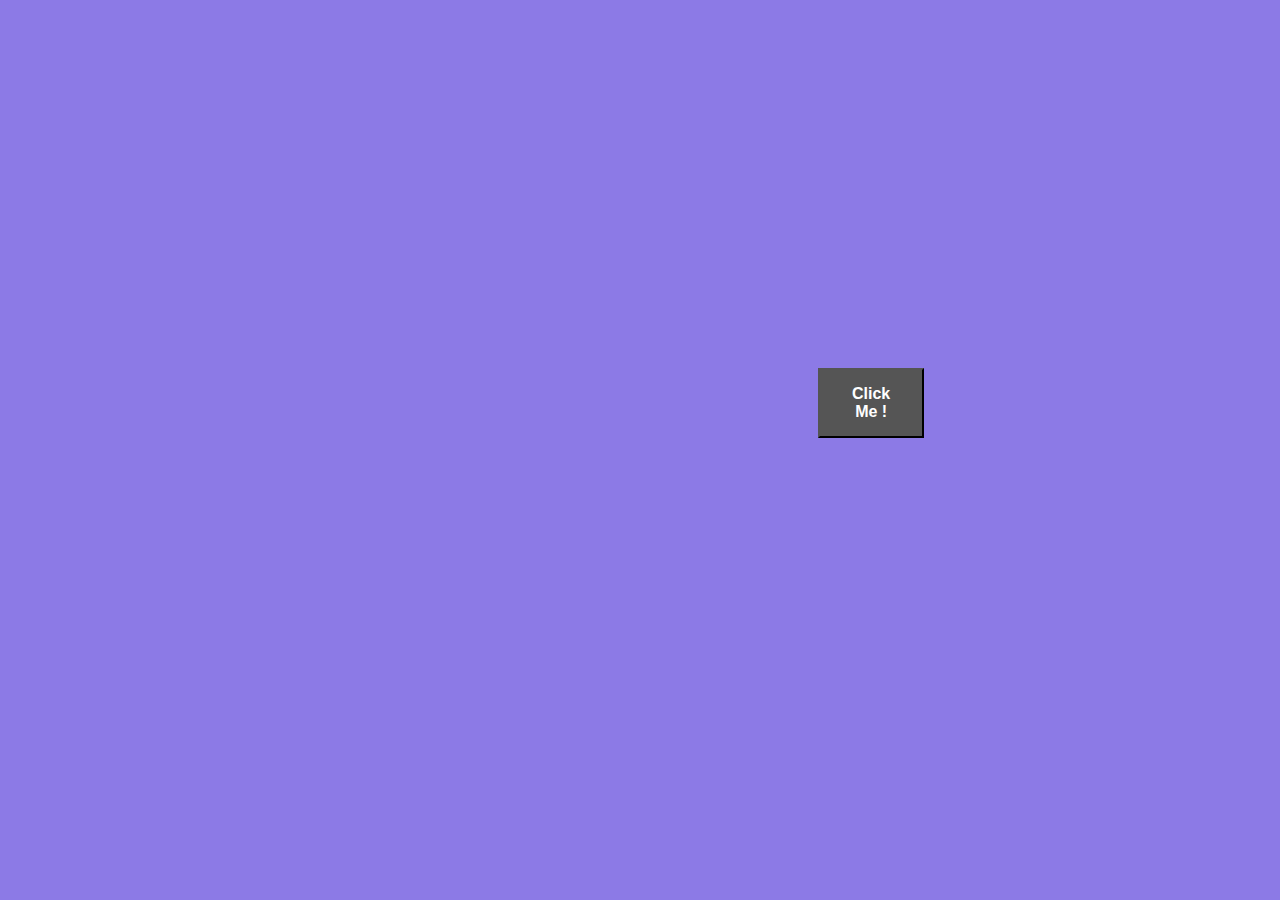
<file: #1 Background Colour Changer/index.html>
<!DOCTYPE html>
<html lang="en">
<head>
    <meta charset="UTF-8">
    <meta http-equiv="X-UA-Compatible" content="IE=edge">
    <meta name="viewport" content="width=device-width, initial-scale=1.0">
    <title>JS Project 1</title>
    <link rel="stylesheet" href="style.css">
</head>
<body>
    
    <button>Click Me !</button>

    <script src="app.js"></script>
</body>
</html>
</file>
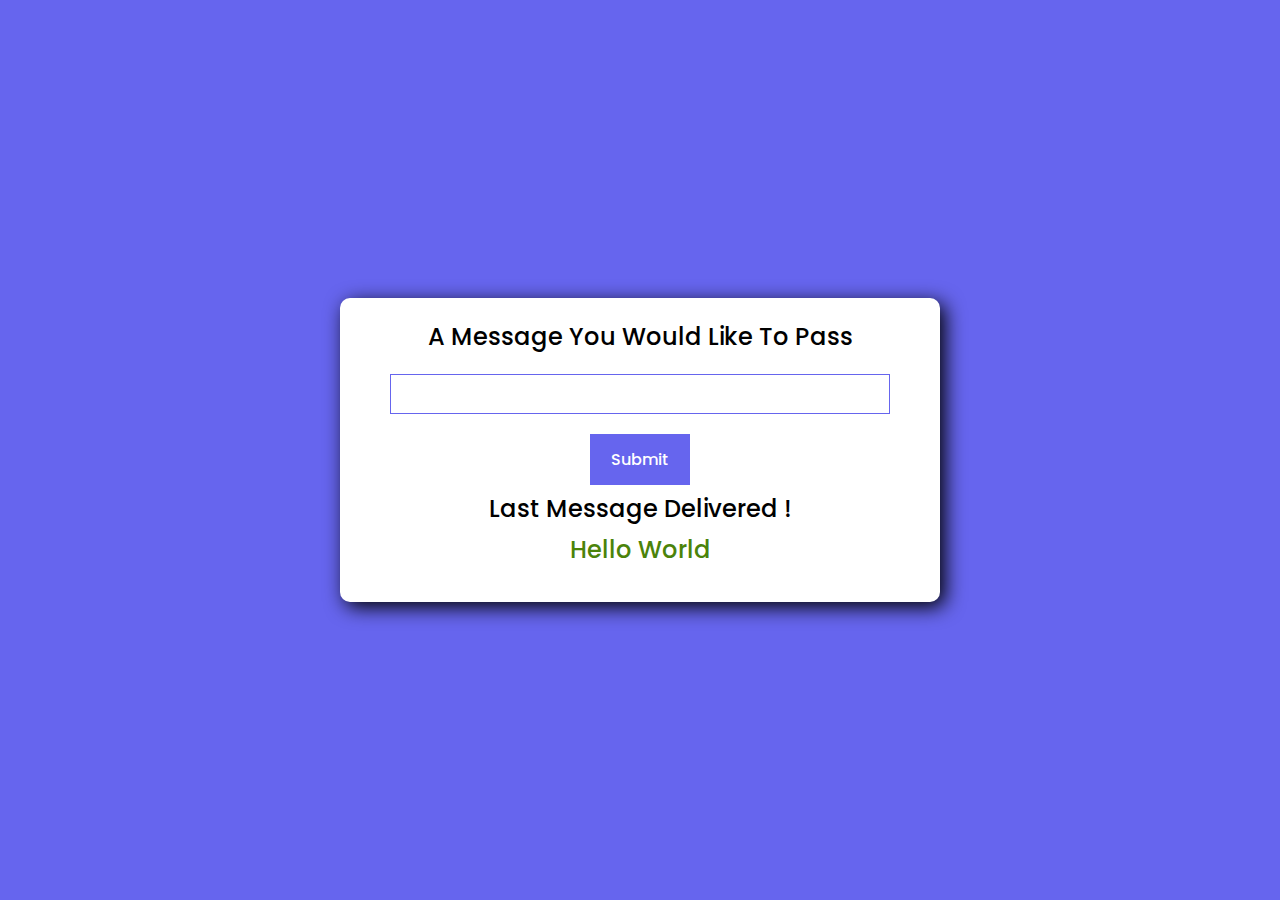
<file: #2 Message Submit and Pass the Message/index.html>
<!DOCTYPE html>
<html lang="en">
<head>
    <meta charset="UTF-8">
    <meta http-equiv="X-UA-Compatible" content="IE=edge">
    <meta name="viewport" content="width=device-width, initial-scale=1.0">
    <title>Projecct 2</title>
    <link rel="stylesheet" href="style.css">
</head>
<body>
    <div class="container">
        <h4>A Message You Would Like To Pass</h4>
        <form id="message-form">
            <input type="text"  id="messsage" class="box">
            <input type="submit" class="button" id="submitbtn">
        </form>
        <h5 class="feed">Please enter value to pass</h5>
        <h4>Last Message Delivered !</h4>
        <h4 class="message-content">Hello World</h4>

    </div>

    <script src="app.js"></script>
</body>
</html>
</file>
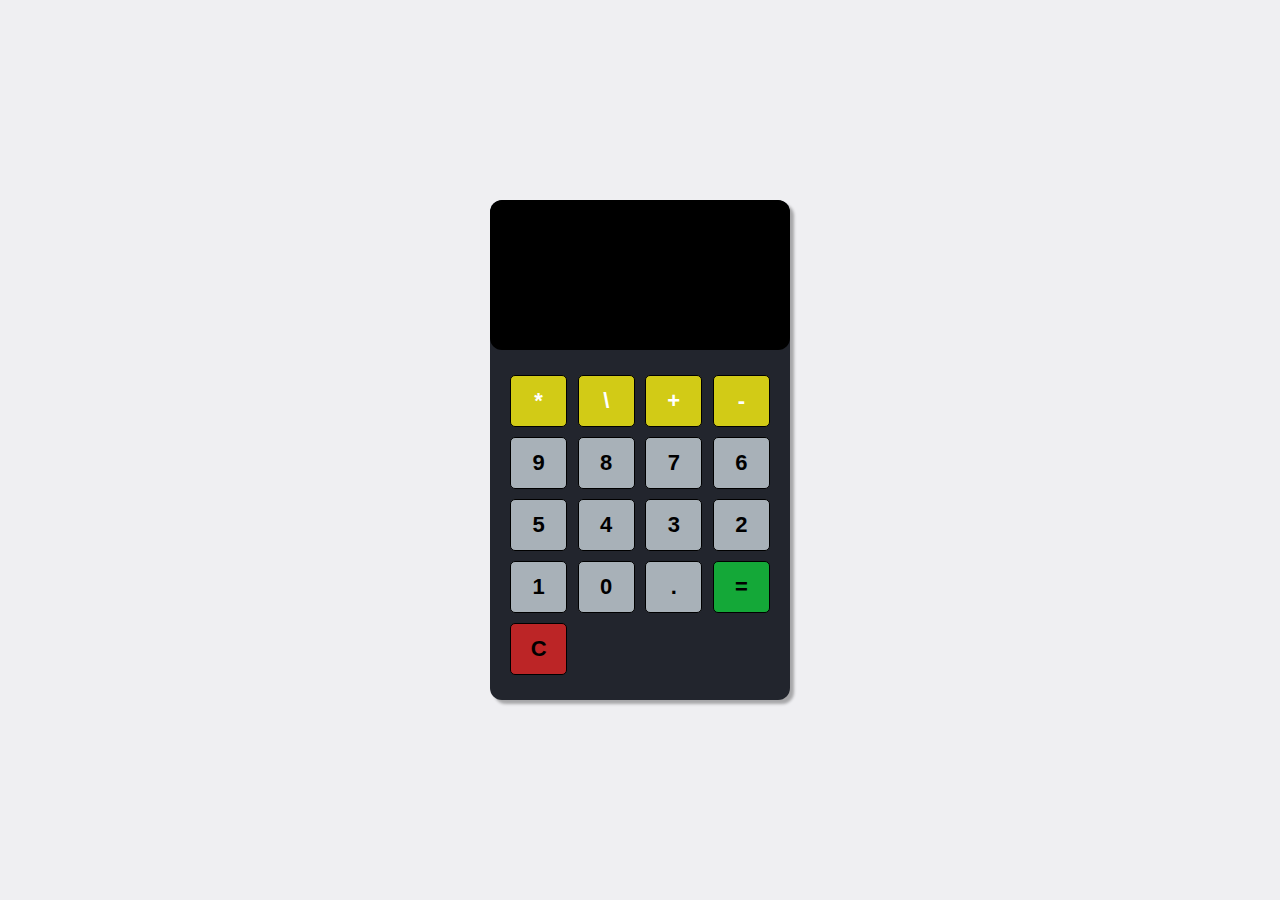
<file: #3 Simple Calculator/index.html>
<!DOCTYPE html>
<html lang="en">
<head>
    <meta charset="UTF-8">
    <meta http-equiv="X-UA-Compatible" content="IE=edge">
    <meta name="viewport" content="width=device-width, initial-scale=1.0">
    <title>Dushan's Calculator</title>
    <link rel="stylesheet" href="style.css">
</head>
<body>
    <section class="calculator">
        <form>
            <input type="text" class="screen">
        </form>
        <div class="buttons">
            <button type="button" class="btn btn-yellow" data-num="*">*</button>
            <button type="button" class="btn btn-yellow" data-num="\">\</button>
            <button type="button" class="btn btn-yellow" data-num="+">+</button>
            <button type="button" class="btn btn-yellow" data-num="-">-</button>

            <button type="button" class="btn btn-grey" data-num="9">9</button>
            <button type="button" class="btn btn-grey" data-num="8">8</button>
            <button type="button" class="btn btn-grey" data-num="7">7</button>
            <button type="button" class="btn btn-grey" data-num="6">6</button>
            <button type="button" class="btn btn-grey" data-num="5">5</button>
            <button type="button" class="btn btn-grey" data-num="4">4</button>
            <button type="button" class="btn btn-grey" data-num="3">3</button>
            <button type="button" class="btn btn-grey" data-num="2">2</button>
            <button type="button" class="btn btn-grey" data-num="1">1</button>
            <button type="button" class="btn btn-grey" data-num="0">0</button>
            <button type="button" class="btn btn-grey" data-num=".">.</button>
            

            <button type="button" class="btn btn-equal" data-num="=">=</button>
            <button type="button" class="btn btn-clear" data-num="C">C</button>
        </div>
    </section>

    <script src="app.js"></script>
</body>
</html>
</file>
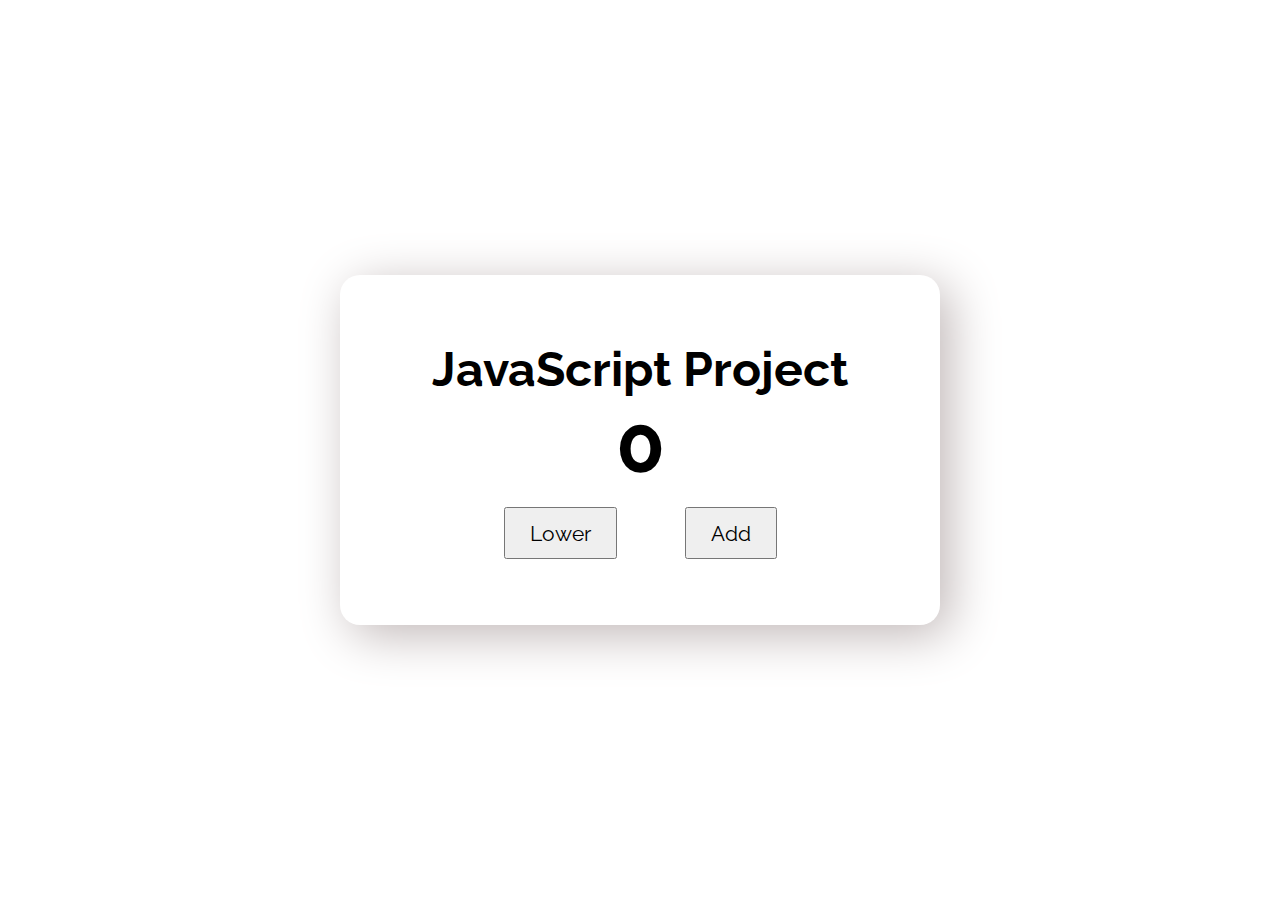
<file: #4 Value Counter/index.html>
<!DOCTYPE html>
<html lang="en">
<head>
    <meta charset="UTF-8">
    <meta http-equiv="X-UA-Compatible" content="IE=edge">
    <meta name="viewport" content="width=device-width, initial-scale=1.0">
    <title>Value Counter</title>
    <link rel="stylesheet" href="style.css">
</head>
<body>
    <div class="card">
        <h2 class="name">JavaScript Project</h2>
        <h4 id="counter">0</h4>

        <div class="container">
            <button class="counterBtn prevBtn">Lower</button>
            <button class="counterBtn nxtBtn">Add</button>
        </div>
    </div>

    <script src="app.js"></script>
</body>
</html>
</file>
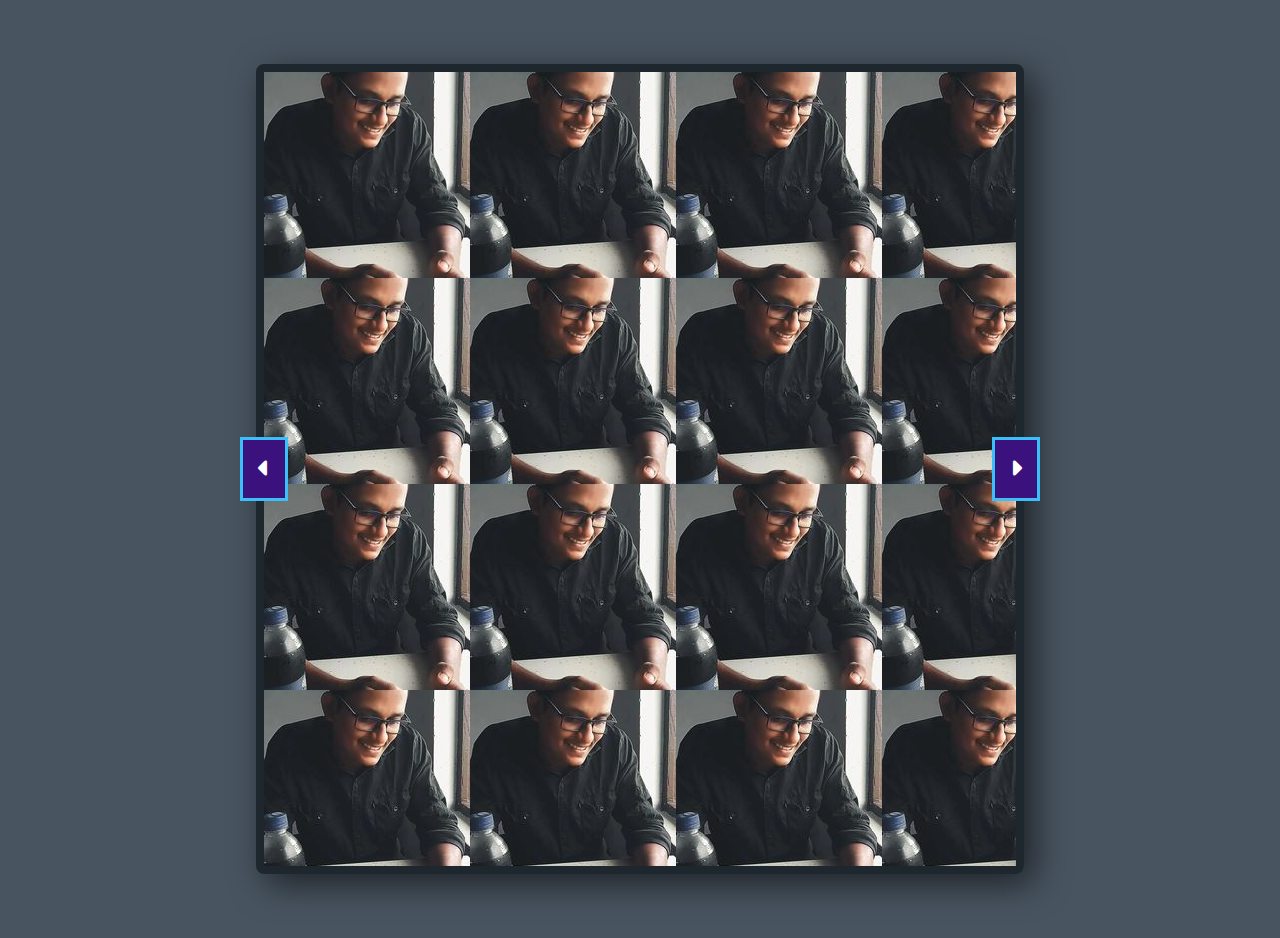
<file: #5 Image Slider/index.html>
<!DOCTYPE html>
<html lang="en">
<head>
    <meta charset="UTF-8">
    <meta http-equiv="X-UA-Compatible" content="IE=edge">
    <meta name="viewport" content="width=device-width, initial-scale=1.0">
    <title>Image Slider</title>
    <link rel="stylesheet" href="style.css">
    <link rel="stylesheet" href="css/all.min.css">
</head>

<body>
    <div class="img-container">
        <button class="btn btn-left"><i class="fa-solid fa-caret-left"></i></button>

        <button class="btn btn-right"><i class="fas fa-caret-right"></i></button>
    </div>

    <script src="app.js"></script>
</body>
</html>
</file>
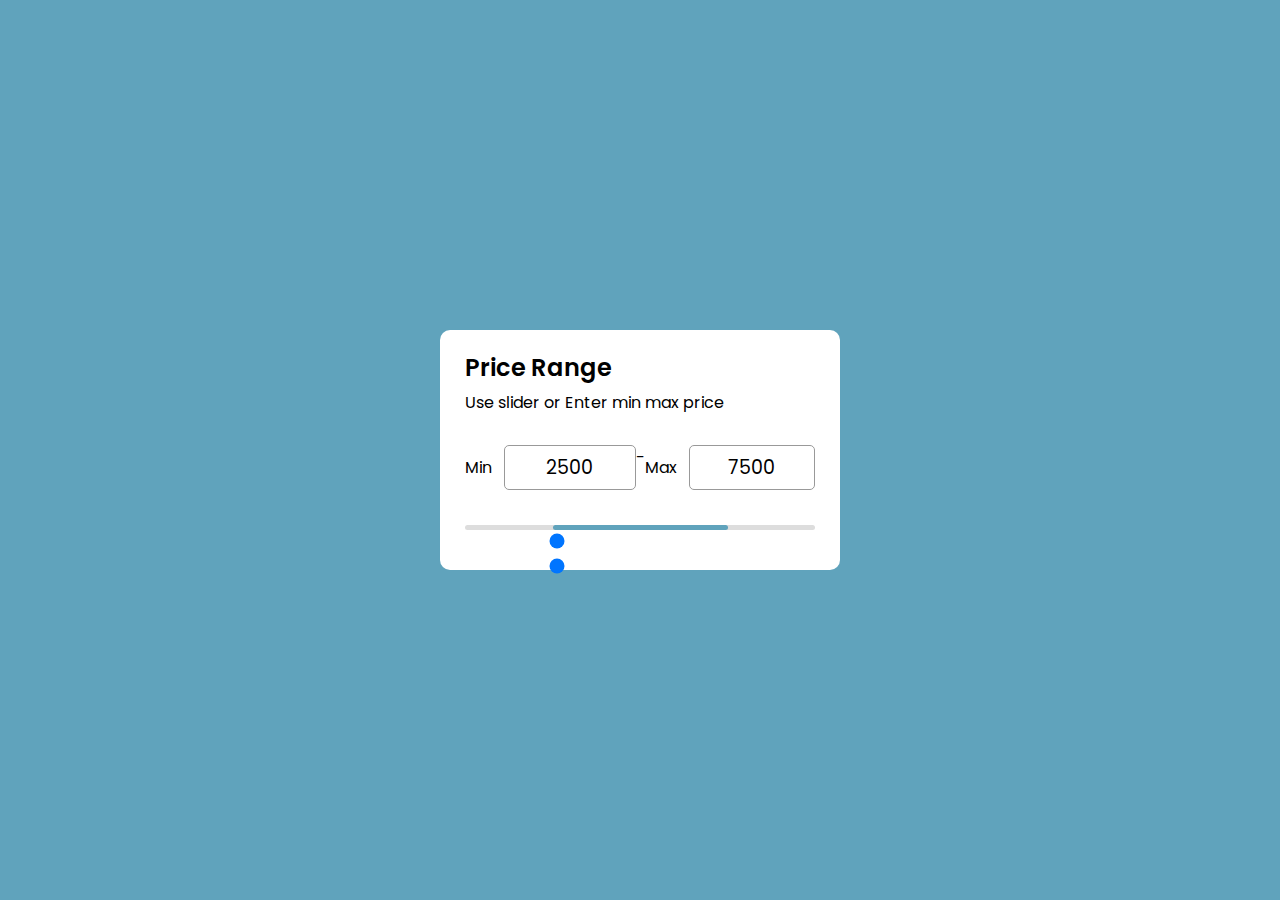
<file: #7 Price Range Slider with Min-Max Input/index.html>
<!DOCTYPE html>
<html lang="en">
<head>
    <meta charset="UTF-8">
    <meta http-equiv="X-UA-Compatible" content="IE=edge">
    <meta name="viewport" content="width=device-width, initial-scale=1.0">
    <title>Price Range Slider</title>
    <link rel="stylesheet" href="style.css">
</head>
<body>
    <div class="wrapper">
        <header>
            <h2>Price Range</h2>
            <p>Use slider or Enter min max price</p>
        </header>
        <div class="price-input">
            <div class="field">
                <span>Min</span>
                <input type="number" class="input-min" value="2500">
            </div>
            <div class="seperator">-</div>
            <div class="field">
                <span>Max</span>
                <input type="number" class="input-min" value="7500">
            </div>
        </div>
        <div class="slider">
            <div class="progress">
                
            </div>
            <div class="range-input">
                <input type="range" class="range-min" min="0" max="10000" value="2500">
                <input type="range" class="range-max" min="0" max="10000" value="2500">
            </div>
        </div>
    </div>
</body>
</html>
</file>
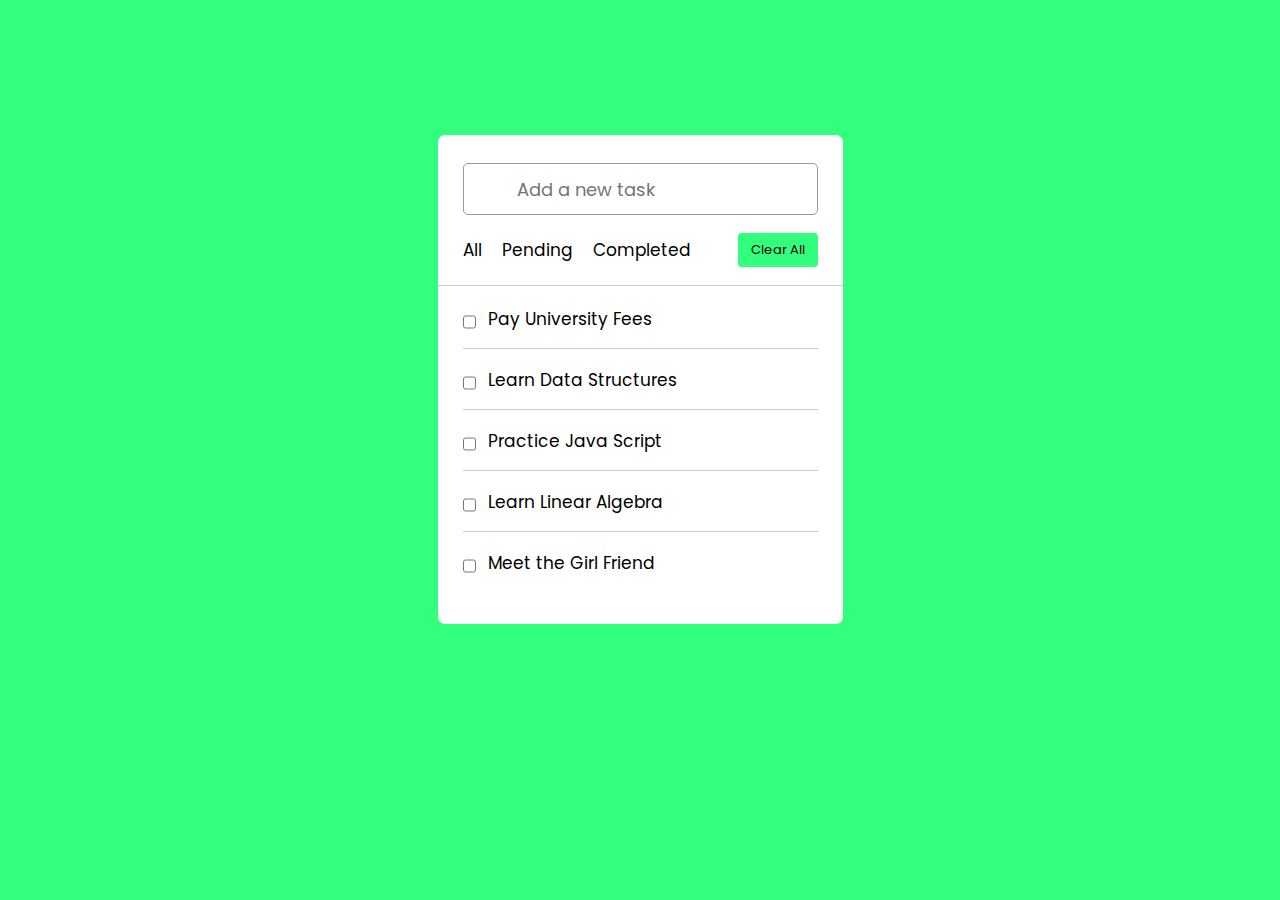
<file: #8 Create A Todo List App/index.html>
<!DOCTYPE html>
<html lang="en">
<head>
    <meta charset="UTF-8">
    <meta http-equiv="X-UA-Compatible" content="IE=edge">
    <meta name="viewport" content="width=device-width, initial-scale=1.0">
    <title>TO DO LIST</title>
    <link rel="stylesheet" href="style.css">
    <link rel="stylesheet" href="https://unicons.iconscout.com/release/v4.0.0/css/line.css">
</head>
<body>
    <div class="wrapper">
        <div class="task-input">
            <i class="uil uil-align-left"></i>
            <input type="text" placeholder="Add a new task">
        </div>
        <div class="controls">
            <div class="filters">
                <span id="all">All</span>
                <span id="pending">Pending</span>
                <span id="completed">Completed</span>
            </div>
            <button class="clear-btn">Clear All</button>
        </div>
        <ul class="task-box">
            <li class="task">
                <label for="1">
                    <input type="checkbox" id="1">
                    <p>Pay University Fees</p>
                </label>
                <div class="settings">
                    <i class="uil uil-ellipsis-h"></i>
                    <ul class="task-menu">
                        <li><i class="uil uil-pen">Edit</i></li>
                        <li><i class="uil uil-trash">Delete</i></li>
                    </ul>
                </div>
            </li>
            <li class="task">
                <label for="1">
                    <input type="checkbox" id="1">
                    <p>Learn Data Structures</p>
                </label>
                <div class="settings">
                    <i class="uil uil-ellipsis-h"></i>
                </div>
            </li><li class="task">
                <label for="1">
                    <input type="checkbox" id="1">
                    <p>Practice Java Script</p>
                </label>
                <div class="settings">
                    <i class="uil uil-ellipsis-h"></i>
                </div>
            </li><li class="task">
                <label for="1">
                    <input type="checkbox" id="1">
                    <p>Learn Linear Algebra</p>
                </label>
                <div class="settings">
                    <i class="uil uil-ellipsis-h"></i>
                </div>
            </li><li class="task">
                <label for="1">
                    <input type="checkbox" id="1">
                    <p>Meet the Girl Friend</p>
                </label>
                <div class="settings">
                    <i class="uil uil-ellipsis-h"></i>
                </div>
            </li>
        </ul>
    </div>
</body>
</html>
</file>
<file: #1 Background Colour Changer/style.css>
button{
    background-color: #555555;
    color: white;
    padding: 15px 32px;
    font-weight: bold;
    font-size: 16px;
    cursor: pointer;
    margin: 40vh 90vh;
}
</file>
<file: #2 Message Submit and Pass the Message/style.css>
@import url('https://fonts.googleapis.com/css2?family=Poppins:wght@600&display=swap');

*{
    margin: 0;
    padding: 0;
    box-sizing: border-box;
    font-family: 'Poppins',sans-serif;
}

html{
    background-color: #6665ee;
    display: grid;
    height: 100%;
    place-items: center;
}

h4{
    font-size: 1.5em;
    margin-bottom: .5em;
    font-family: inherit;
    font-weight: 500;
    line-height: 1.2;
    text-transform: capitalize;
}

.container{
    width: 600px;
    background-color: #fff;
    padding: 25px 30px;
    border-radius: 10px;
    box-shadow: 5px 5px 20px rgba(0, 0, 0, 2);
    display: flex;
    flex-direction: column;
    justify-content: center;
    align-items: center;
    text-align: center;
}

form{
    display: flex;
    flex-direction: column;
    justify-content: center;
    align-items: center;
    text-align: center;
    width: 100%;
}

form input{
    margin:10px 0;
    outline: none;
    border: 1px solid #6665ee;
}

form input.box{
    width: 500px;
    height: 40px;
    font-size: 1.2rem;
    padding: 0 10px;
}

form input.button{
    font-size: 1rem;
    padding: 12px 20px;
    background-color: #6665ee;
    color: #fff;
    font-weight: 500;
    cursor: pointer;
}

h5{
    background-color: #FFD4CD;
    font-size: 1.2rem;
    width: 100%;
    padding: 10px 0;
}

.feed{
    display: none;
}

,show{
    display: block;
}

.message-content{
    color: #4B830A;

}
</file>
<file: #3 Simple Calculator/style.css>
*{
    margin: 0;
    padding: 0;
    box-sizing: border-box;
}

body{
    min-height: 100vh;
    background: #efeff2;
    display: flex;
    align-items: center;
    justify-content: center;
}

.screen{
    color: #fff;
}

.calculator{
    width: 300px;
    height: 500px;
    box-shadow: 4px 4px 3px rgba(0, 0, 0, 0.3) ;
    border-radius: 12px;
    background-color: #22252D;
    overflow: hidden;
}

form input{
    width: 100%;
    height: 150px;
    border: none;
    border-radius: 12px;
    font-size: 2rem;
    padding: 1rem;
    color: #fff;
    background-color: #000;
    text-align: right;
    pointer-events: none;
}
.buttons{
    display: flex;
    flex-wrap: wrap;
    justify-content: space-between;
    padding: 20px;
}

button{
    flex: 0 0 22%;
    margin: 5px 0;
    border: 1px solid #000;
    width: 60px;
    height: 52px;
    font-size: 22px;
    font-weight:600 ;
    border-radius: 5px;
    cursor: pointer;
}

.btn-yellow{
    background-color: rgba(245, 236, 18, 0.836);
    color: #fff;
}

.btn-grey{
    background-color: rgba(195, 205, 212, 0.836);
    color: rgb(0, 0, 0);
}

.btn-equal{
    background-color: rgba(18, 194, 59, 0.836);
    color: rgb(0, 0, 0);
}

.btn-clear{
    background-color: rgba(219, 37, 37, 0.836);
    color: rgb(0, 0, 0);
}
</file>
<file: #4 Value Counter/style.css>
@import url('https://fonts.googleapis.com/css2?family=Poppins:wght@300;400;500;600;700&family=Raleway:wght@500&display=swap');

*{
    margin: 0;
    padding: 0;
    box-sizing: border-box;
    font-family: 'Raleway',sans-serif;
}
body,html{
    display: grid;
    min-height: 100%;
    place-items: center;
}

.card{
    width: 600px;
    height: 350px;
    box-shadow: 10px 10px 50px rgb(192, 183, 183);
    display: flex;
    flex-direction: column;
    justify-content: center;
    align-items: center;
    border-radius: 20px;
}

.name{
    font-size: 3rem;
}

#counter{
    font-size: 5rem;
    margin-bottom: 1rem;
}

.prevBtn, .nxtBtn{
    font-size: 1.3rem;
    outline: none;
    padding: 0.7rem 1.5rem;
    cursor: pointer;
    margin: 0 2rem;
}
</file>
<file: #5 Image Slider/style.css>
*{
    margin: 0;
    padding: 0;
    box-sizing: border-box;
}

body{
    background-color: #485460;
}

.img-container{
    width: 60%;
    height: 90vh;
    background: url("img/1.jpg");
    border: 0.5rem solid #1e272e;
    border-radius: 00.5rem;
    position: relative;
    margin: 4rem auto;
    box-shadow: 10px 10px 35px rgba(0, 0, 0, 0.6) ;
}


.btn-left{
    position:absolute;
    top: 50%;
    left: 0;
    background-color: #3B117E;
    color: #fff;
    transform: translate(-50%,-50%);
    border: 0.2rem solid #3CBFF8;
    font-size: 1.5rem;
    padding: 15px;
    cursor: pointer;
}

.btn-right{
    position:absolute;
    top: 50%;
    right: 0;
    background-color: #3B117E;
    color: #fff;
    transform: translate(50%,-50%);
    border: 0.2rem solid #3CBFF8;
    font-size: 1.5rem;
    padding: 15px;
    cursor: pointer;
}
</file>
<file: #7 Price Range Slider with Min-Max Input/style.css>
@import url('https://fonts.googleapis.com/css2?family=Poppins:ital,wght@0,300;0,400;0,600;0,700;1,500&family=Raleway:wght@500&display=swap');

*{
    margin: 0;
    padding: 0;
    box-sizing: border-box;
    font-family: 'Poppins',sans-serif;
}

body{
    display: flex;
    justify-content: center;
    align-items: center;
    min-height: 100vh;
    background: #60a3bc;
}
.wrapper{
    width: 400px;
    background: #fff;
    border-radius: 10px;
    padding: 20px 25px 40px;
}

header h2{
    font-size: 24px;
    font-weight: 600;
}

header p{
    margin-top: 5px;
    font-size: 16px;
}

.price-input{
    width: 100%;
    display: flex;
    margin: 30px 0 35px;
}

.price-input .field{
    height: 45px;
    width: 100%;
    display: flex;
    align-items: center;
}

.field input{
    width: 100%;
    height: 100%;
    outline: none;
    font-size: 19px;
    text-align: center;
    margin-left: 12px;
    border-radius: 5px;
    border: 1px solid #999;
    -moz-appearance:none;
}

input[type="number"]::-webkit-outer-spin-button,
input[type="number"]::-webkit-inner-spin-button{
    -webkit-appearance:none;
}


.price-input .separator{
    width: 130px;
    display: flex;
    font-size: 19px;
    align-items: center;
    justify-content: center;
}

.slider{
    height: 5px;
    border-radius: 5px;
    background: #ddd;
    position: relative;
}

.slider .progress{
    height: 5px;
    left: 25%;
    right: 25%;
    position: absolute;
    border-radius: 5px;
    background:#60a3bc ;
}

.range-input{
    position: relative;
}

.range-input input{
    position: abosulte;
    top: -5px;
    height: 5px;
    width: 100%;
    background: none;
    -webkit-appearance: none;
}

input[type="range"]
</file>
<file: #8 Create A Todo List App/style.css>
@import url('https://fonts.googleapis.com/css2?family=Poppins:ital,wght@0,300;0,400;0,600;0,700;1,500&family=Raleway:wght@500&display=swap');
*{
    margin: 0;
    padding: 0;
    box-sizing: border-box;
    font-family: 'Poppins',sans-serif;
}
body{
    background: #32ff7e;
    overflow: hidden;
}
.wrapper{
    width: 405px;
    margin: 135px auto;
    background: #fff;
    border-radius: 7px;
    padding: 28px 0;
}

.task-input{
    position: relative;
    height: 52px;
    padding: 0 25px;
}

.task-input i{
    position: absolute;
    top: 50%;
    transform: translate(17px,-50%);
}

.task-input input{
    height: 100%;
    width: 100%;
    padding: 0 20px 0 53px;
    border-radius: 5px;
    font-size: 18px;
    border: 1px solid #999;
}

.task-input::placeholder{
    color: #bfbfbf;
}

.controls{
    padding: 18px 25px;
    border-bottom: 1px solid #ccc;
    
}
.filters span{
    cursor: pointer;
    margin: 0 8px;
    font-size: 17px;
}
.filters span:first-child{
    margin-left: 0;
}
.filters span.active{
    color: #32ff7e;
}
.controls .clear-btn{
    outline: none;
    border: none;
    color: black;
    padding: 7px 13px;
    cursor: pointer;
    font-size: 13px;
    border-radius: 4px;

    background: #32ff7e;
}

.task-box{
    margin: 20px 25px;

}
.controls, li{
    display: flex;
    justify-content: space-between;
    align-items: center;
}

.task-box .task{
    list-style: none;
    font-size: 17px;
    margin-bottom: 18px;
    padding-bottom: 16px;
    border-bottom: 1px solid #ccc;
}

.task-box .task:last-child{
    margin-bottom: 0;
    padding-bottom: 0;
    border-bottom: 0;
}

.task label{
    display: flex;
}

.task label input{
    margin-top: 6px;
    margin-right:12px
}

.task .settings{
    cursor: pointer;
    position:relative;
}

.settings .task-menu{
    position:absolute;
    background: #fff;
    padding: 5px 0;
    right: -5px;
    bottom:-65px;
    z-index: 2;
    transform: scale(0);
    transform-origin: top right;
    transition: transform 0,2 ease;
    box-shadow: 0 0 6px rgbs(0,0,0,0.15);
}
.settings:hover .task-menu{
    transform: scale(1);
}
.task-menu li{
    height: 25px;
    font-size: 16px;
    padding: 5px 15px;
    margin-bottom: 2px;
    justify-content: flex-start;
}
.task-menu li:last-child{
    margin-bottom: 0;
}

.task-menu li:hover{
    background: #f5f5f5;
}

.task-menu li i{
    padding-right: 8px;
}
</file>
